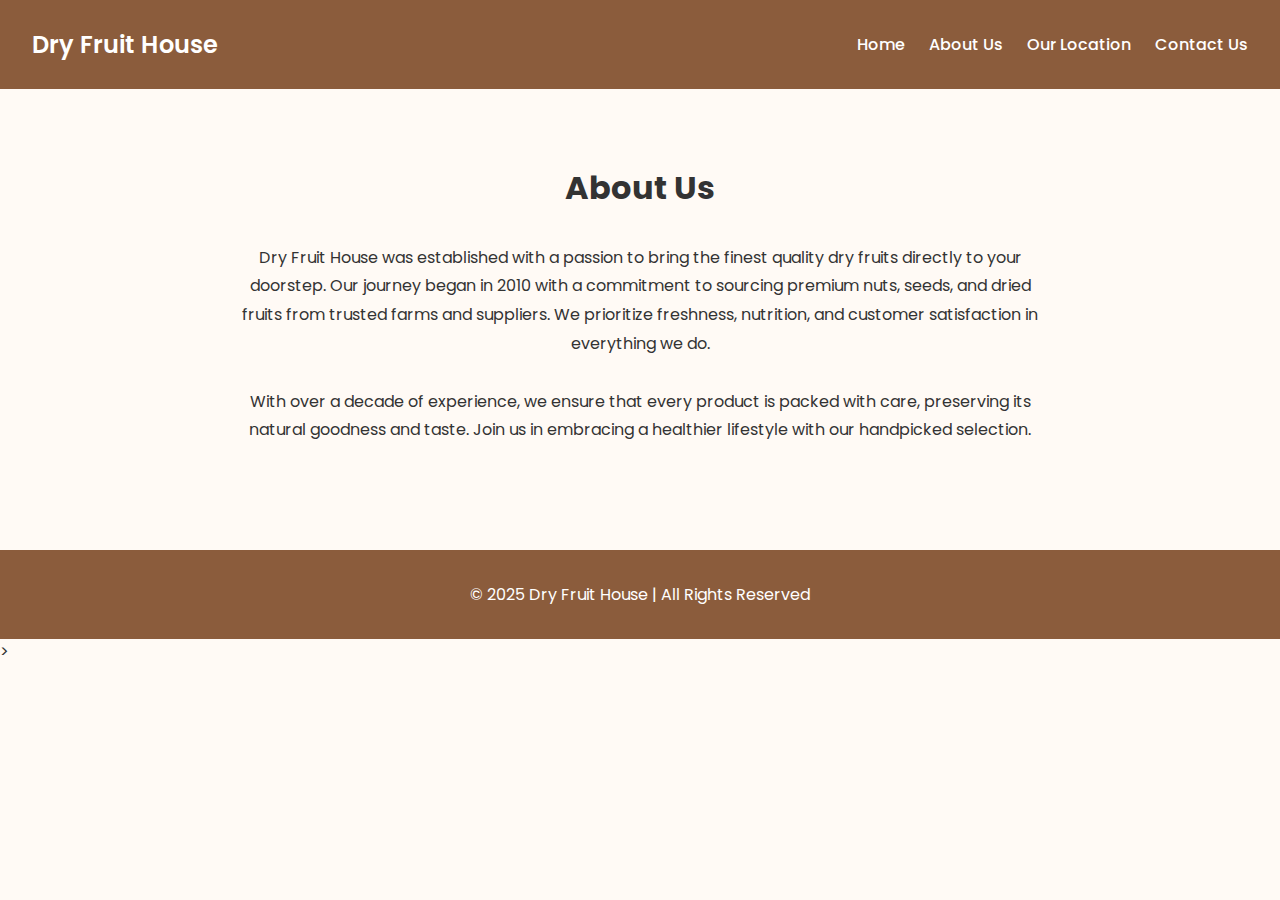
<file: about.html>
<!DOCTYPE html>
<html lang="en">
<head>
    <meta charset="UTF-8">
    <meta name="viewport" content="width=device-width, initial-scale=1.0">
    <title>About Us - Dry Fruit House</title>
    <link rel="stylesheet" href="style.css">
    <link href="https://fonts.googleapis.com/css2?family=Poppins:wght@400;600&display=swap" rel="stylesheet">
</head>
<body>

<nav class="navbar">
    <div class="logo">Dry Fruit House</div>
    <ul class="nav-links">
        <li><a href="index.html">Home</a></li>
        <li><a href="about.html">About Us</a></li>
        <li><a href="location.html">Our Location</a></li>
        <li><a href="contact.html">Contact Us</a></li>
    </ul>
    <button class="menu-toggle">☰</button>
</nav>

<section class="features">
    <h2>About Us</h2>
    <p style="max-width: 800px; margin: auto; line-height: 1.8;">
        Dry Fruit House was established with a passion to bring the finest quality dry fruits directly to your doorstep. 
        Our journey began in 2010 with a commitment to sourcing premium nuts, seeds, and dried fruits from trusted farms and suppliers. 
        We prioritize freshness, nutrition, and customer satisfaction in everything we do.
        <br><br>
        With over a decade of experience, we ensure that every product is packed with care, preserving its natural goodness and taste. 
        Join us in embracing a healthier lifestyle with our handpicked selection.
    </p>
</section>

<br>

<!-- Footer -->
<footer class="footer">
    <p>© 2025 Dry Fruit House | All Rights Reserved</p>
</footer>>


<script src="script.js"></script>
</body>
</html>
</file>
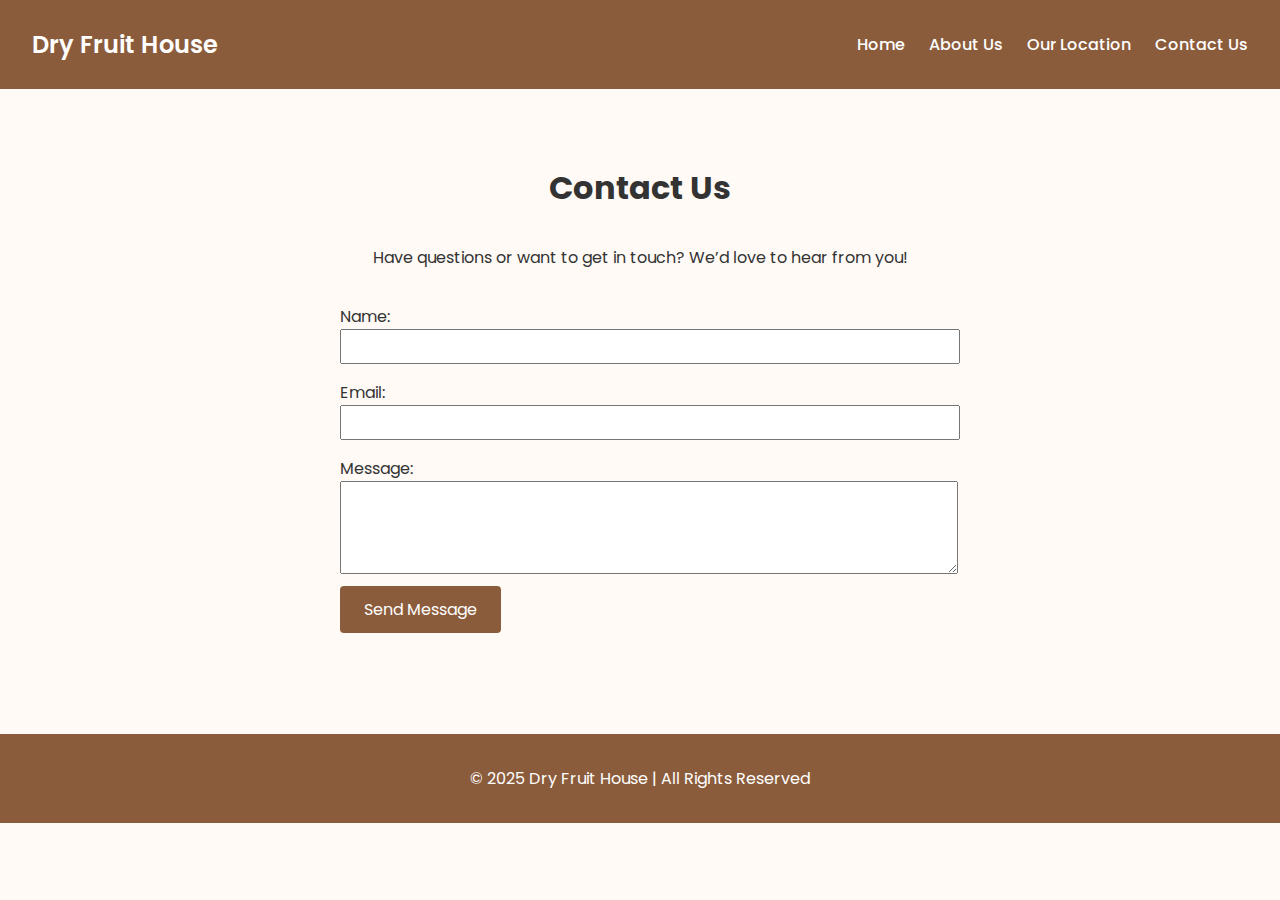
<file: contact.html>
<!DOCTYPE html>
<html lang="en">
<head>
    <meta charset="UTF-8">
    <meta name="viewport" content="width=device-width, initial-scale=1.0">
    <title>Contact Us - Dry Fruit House</title>
    <link rel="stylesheet" href="style.css">
    <link href="https://fonts.googleapis.com/css2?family=Poppins:wght@400;600&display=swap" rel="stylesheet">
</head>
<body>

<nav class="navbar">
    <div class="logo">Dry Fruit House</div>
    <ul class="nav-links">
        <li><a href="index.html">Home</a></li>
        <li><a href="about.html">About Us</a></li>
        <li><a href="location.html">Our Location</a></li>
        <li><a href="contact.html">Contact Us</a></li>
    </ul>
    <button class="menu-toggle">☰</button>
</nav>

<section class="features">
    <h2>Contact Us</h2>
    <p style="max-width: 800px; margin: auto; line-height: 1.8;">
        Have questions or want to get in touch? We’d love to hear from you!
    </p>

    <form action="#" method="post" style="max-width:600px; margin:2rem auto; text-align:left;">
        <label>Name:</label><br>
        <input type="text" name="name" required style="width:100%; padding:0.5rem; margin-bottom:1rem;"><br>

        <label>Email:</label><br>
        <input type="email" name="email" required style="width:100%; padding:0.5rem; margin-bottom:1rem;"><br>

        <label>Message:</label><br>
        <textarea name="message" rows="5" required style="width:100%; padding:0.5rem; margin-bottom:1rem;"></textarea><br>

        <a href="thankyou.html" style="padding:0.75rem 1.5rem; background:#8b5c3c; color:white; border:none; border-radius:4px; cursor:pointer; text-decoration: none;">Send Message</a>
    </form>

</section>

<footer class="footer">
    <p>© 2025 Dry Fruit House | All Rights Reserved</p>
</footer>

<script src="script.js"></script>
</body>
</html>
</file>
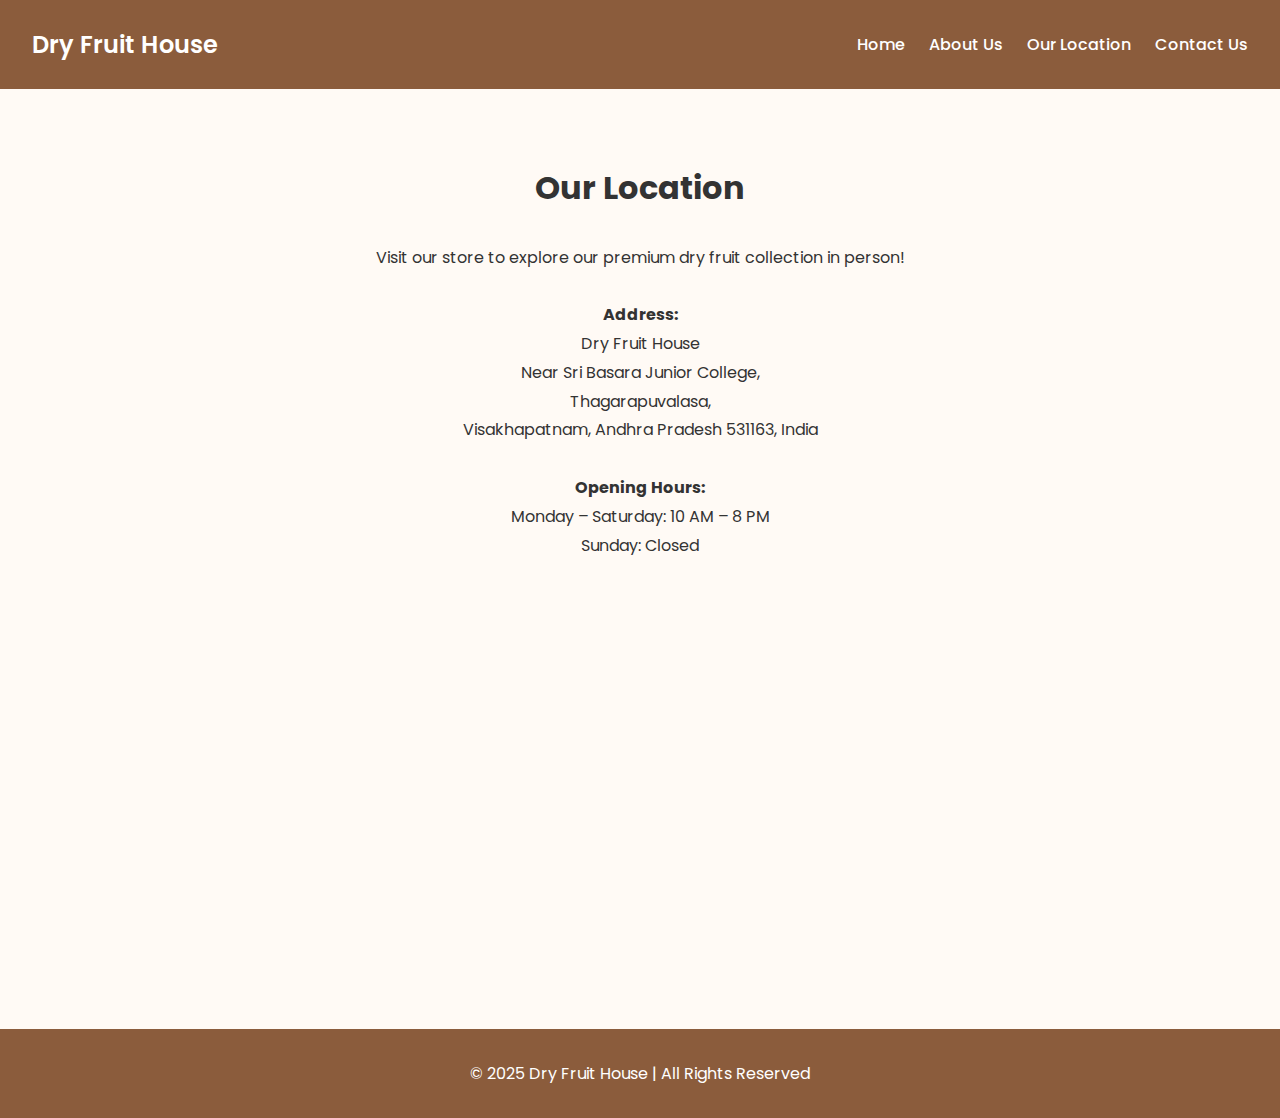
<file: location.html>
<!DOCTYPE html>
<html lang="en">
<head>
    <meta charset="UTF-8">
    <meta name="viewport" content="width=device-width, initial-scale=1.0">
    <title>Our Location - Dry Fruit House</title>
    <link rel="stylesheet" href="style.css">
    <link href="https://fonts.googleapis.com/css2?family=Poppins:wght@400;600&display=swap" rel="stylesheet">
</head>
<body>

<nav class="navbar">
    <div class="logo">Dry Fruit House</div>
    <ul class="nav-links">
        <li><a href="index.html">Home</a></li>
        <li><a href="about.html">About Us</a></li>
        <li><a href="location.html">Our Location</a></li>
        <li><a href="contact.html">Contact Us</a></li>
    </ul>
    <button class="menu-toggle">☰</button>
</nav>

<section class="features">
    <h2>Our Location</h2>
    <p style="max-width: 800px; margin: auto; line-height: 1.8;">
        Visit our store to explore our premium dry fruit collection in person! <br><br>
        <strong>Address:</strong><br>
        Dry Fruit House<br>
        Near Sri Basara Junior College,<br>
        Thagarapuvalasa,<br>
        Visakhapatnam, Andhra Pradesh 531163, India<br><br>

        <strong>Opening Hours:</strong><br>
        Monday – Saturday: 10 AM – 8 PM<br>
        Sunday: Closed
    </p>

    <div style="margin-top: 2rem;">
        <iframe 
            src="https://www.google.com/maps?q=WCHF%2B88X+Thagarapuvalasa,+Visakhapatnam,+Andhra+Pradesh+531163&output=embed" 
            width="100%" 
            height="350" 
            style="border:0; border-radius: 8px;" 
            allowfullscreen="" 
            loading="lazy">
        </iframe>
    </div>
</section>

<footer class="footer">
    <p>© 2025 Dry Fruit House | All Rights Reserved</p>
</footer>

<script src="script.js"></script>
</body>
</html>
</file>
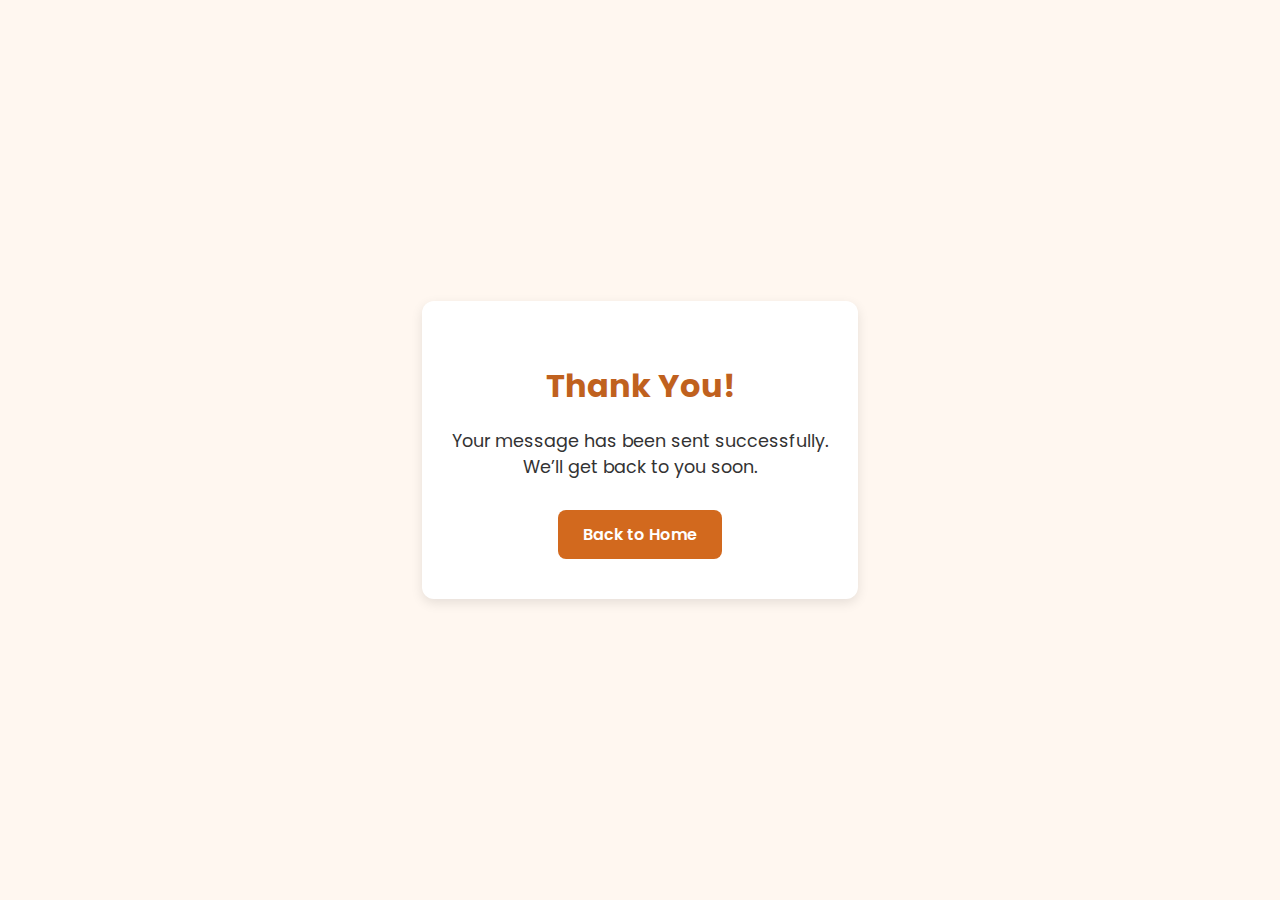
<file: thankyou.html>
<!DOCTYPE html>
<html lang="en">
<head>
    <meta charset="UTF-8">
    <title>Thank You | Dry Fruit House</title>
    <link href="https://fonts.googleapis.com/css2?family=Poppins:wght@400;600&display=swap" rel="stylesheet">
    <style>
        body {
            font-family: 'Poppins', sans-serif;
            background-color: #fff7f0;
            color: #333;
            margin: 0;
            padding: 0;
            display: flex;
            justify-content: center;
            align-items: center;
            height: 100vh;
            text-align: center;
        }

        .thankyou-container {
            background-color: #fff;
            padding: 40px 30px;
            border-radius: 12px;
            box-shadow: 0 4px 12px rgba(0,0,0,0.1);
            max-width: 500px;
        }

        .thankyou-container h1 {
            font-size: 2rem;
            color: #c0611e;
            margin-bottom: 15px;
        }

        .thankyou-container p {
            font-size: 1.1rem;
            margin-bottom: 30px;
        }

        .thankyou-container a {
            display: inline-block;
            text-decoration: none;
            background-color: #d2691e;
            color: white;
            padding: 12px 25px;
            border-radius: 8px;
            font-weight: 600;
            transition: background-color 0.3s;
        }

        .thankyou-container a:hover {
            background-color: #a64f16;
        }
    </style>
</head>
<body>

<div class="thankyou-container">
    <h1>Thank You!</h1>
    <p>Your message has been sent successfully.<br> We’ll get back to you soon.</p>
    <a href="index.html">Back to Home</a>
</div>

</body>
</html>
</file>
<file: style.css>
/* Import Poppins font */
body {
    margin: 0;
    font-family: 'Poppins', sans-serif;
    background-color: #fffaf5;
    color: #333;
}

/* Navbar styles */
.navbar {
    display: flex;
    justify-content: space-between;
    align-items: center;
    padding: 1rem 2rem;
    background-color: #8b5c3c;
    color: white;
}

.navbar .logo {
    font-size: 1.5rem;
    font-weight: 600;
}

.navbar .nav-links {
    list-style: none;
    display: flex;
    gap: 1.5rem;
}

.navbar .nav-links a {
    text-decoration: none;
    color: white;
    font-weight: 500;
}

.menu-toggle {
    display: none;
    background: none;
    border: none;
    color: white;
    font-size: 1.5rem;
}

/* Hero section */
.hero {
    text-align: center;
    padding: 4rem 1rem;
    background: url('images/hero-bg.jpg') center/cover no-repeat;
    color: rgb(0, 0, 0);
}

.hero h1 {
    font-size: 3rem;
    margin-bottom: 0.5rem;
}

.hero p {
    font-size: 1.25rem;
}

/* Features section */
.features {
    padding: 3rem 2rem;
    text-align: center;
}

.features h2 {
    font-size: 2rem;
    margin-bottom: 2rem;
}

.product-grid {
    display: grid;
    grid-template-columns: repeat(auto-fit, minmax(220px, 1fr));
    gap: 1.5rem;
}

.product-card {
    background-color: #fff7ed;
    padding: 1rem;
    border-radius: 8px;
    box-shadow: 0 2px 5px rgba(0,0,0,0.1);
}

.product-card img {
    width: 100%;
    border-radius: 8px;
}

.product-card h3 {
    margin: 0.5rem 0 0.25rem;
}

.footer {
    background-color: #8b5c3c;
    color: white;
    text-align: center;
    padding: 1rem;
    margin-top: 2rem;
}

/* Responsive */
@media (max-width: 768px) {
    .nav-links {
        display: none;
        flex-direction: column;
        gap: 1rem;
        background-color: #8b5c3c;
        position: absolute;
        top: 60px;
        right: 0;
        padding: 1rem;
    }

    .menu-toggle {
        display: block;
    }
}

.testimonials {
    background-color: #f9f9f9;
    padding: 60px 20px;
    text-align: center;
}

.testimonials h2 {
    font-size: 2rem;
    margin-bottom: 40px;
    font-weight: 600;
}

.testimonial-cards {
    display: flex;
    flex-wrap: wrap;
    justify-content: center;
    gap: 20px;
}

.testimonial-card {
    background: #fff;
    border-radius: 12px;
    box-shadow: 0 4px 10px rgba(0,0,0,0.1);
    width: 300px;
    padding: 20px;
    position: relative;
    text-align: left;
}

.testimonial-card .quote {
    font-size: 40px;
    color: #e0e0e0;
    position: absolute;
    top: 10px;
    left: 15px;
}

.testimonial-content {
    margin-top: 20px;
}

.testimonial-img {
    border-radius: 50%;
    width: 60px;
    height: 60px;
    object-fit: cover;
    margin-bottom: 10px;
}

.testimonial-card h3 {
    font-size: 1.1rem;
    margin-bottom: 10px;
    font-weight: 600;
}

.testimonial-text {
    font-size: 0.95rem;
    line-height: 1.6;
    color: #333;
    margin-bottom: 10px;
}

.stars {
    color: #f5a623; /* star color (golden) */
    font-size: 1.2rem;
}

/* Responsive tweaks */
@media (max-width: 768px) {
    .testimonial-cards {
        flex-direction: column;
        align-items: center;
    }
}
</file>
